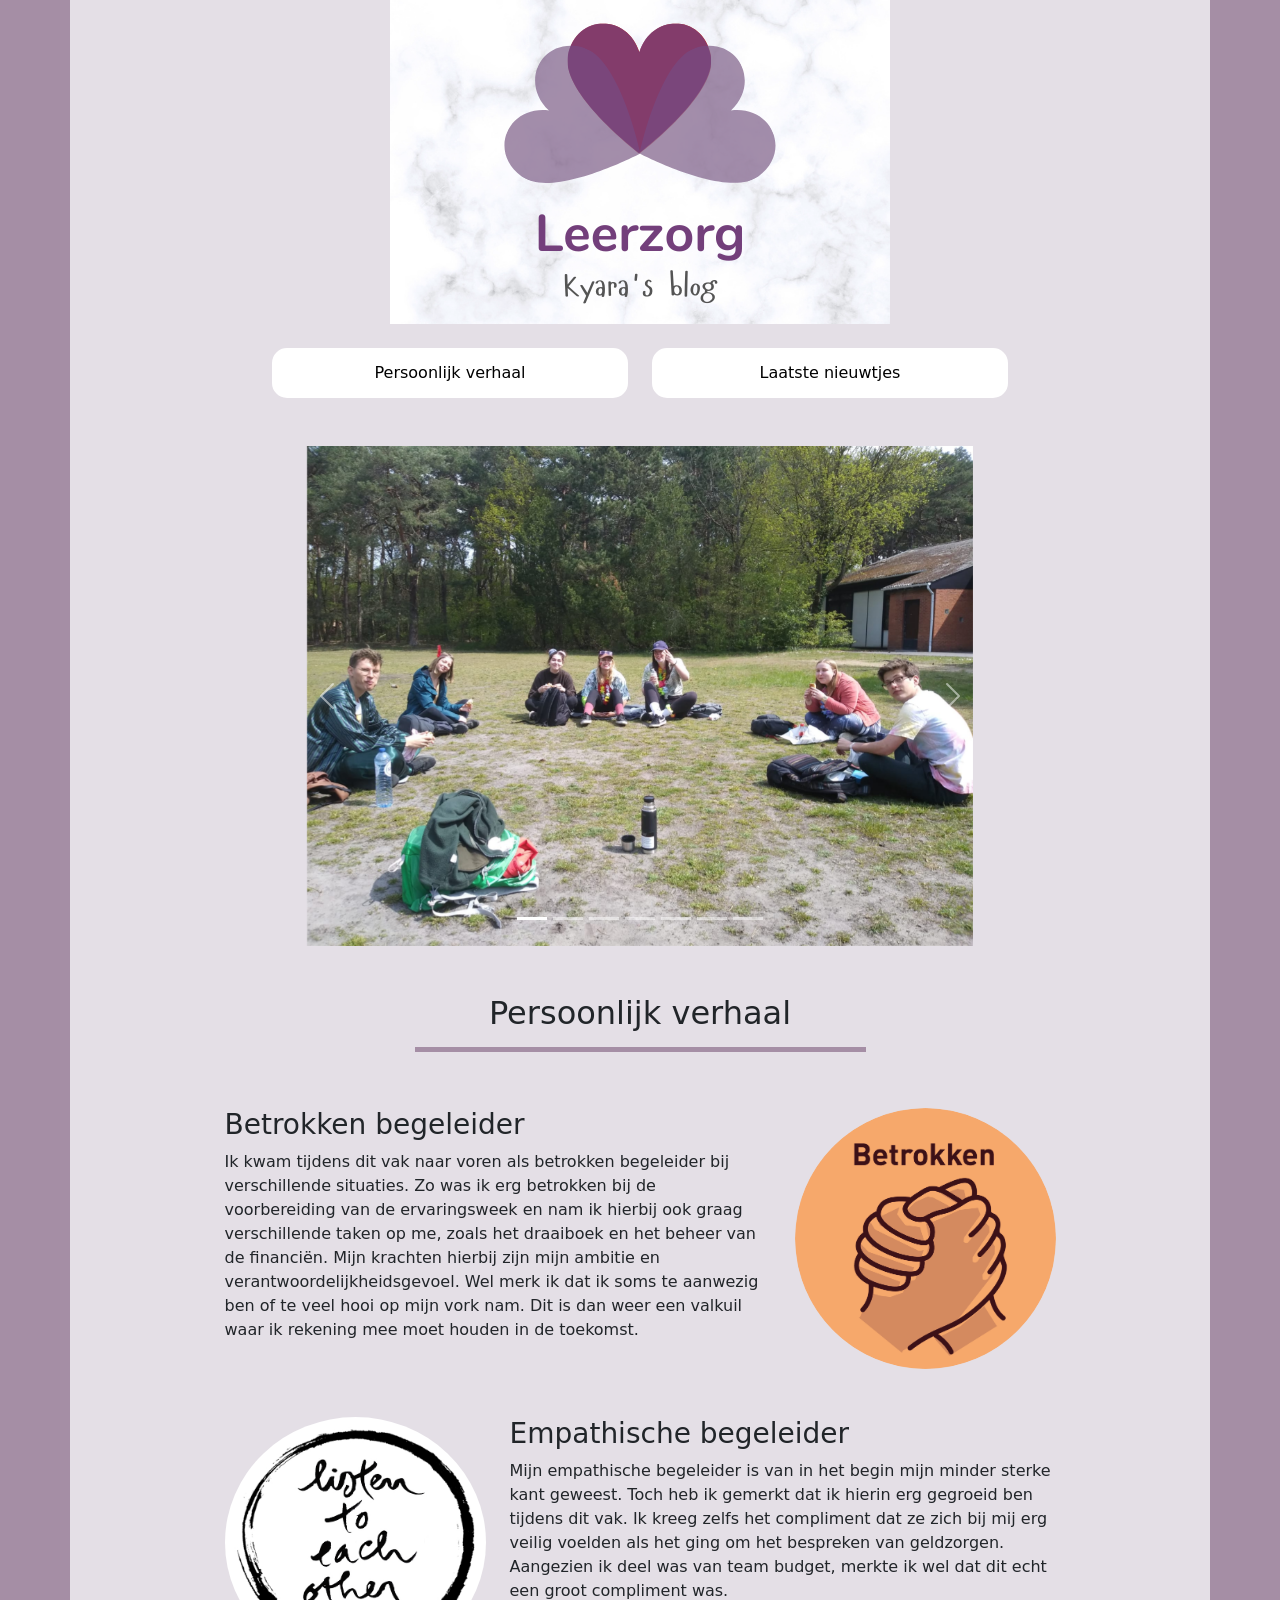
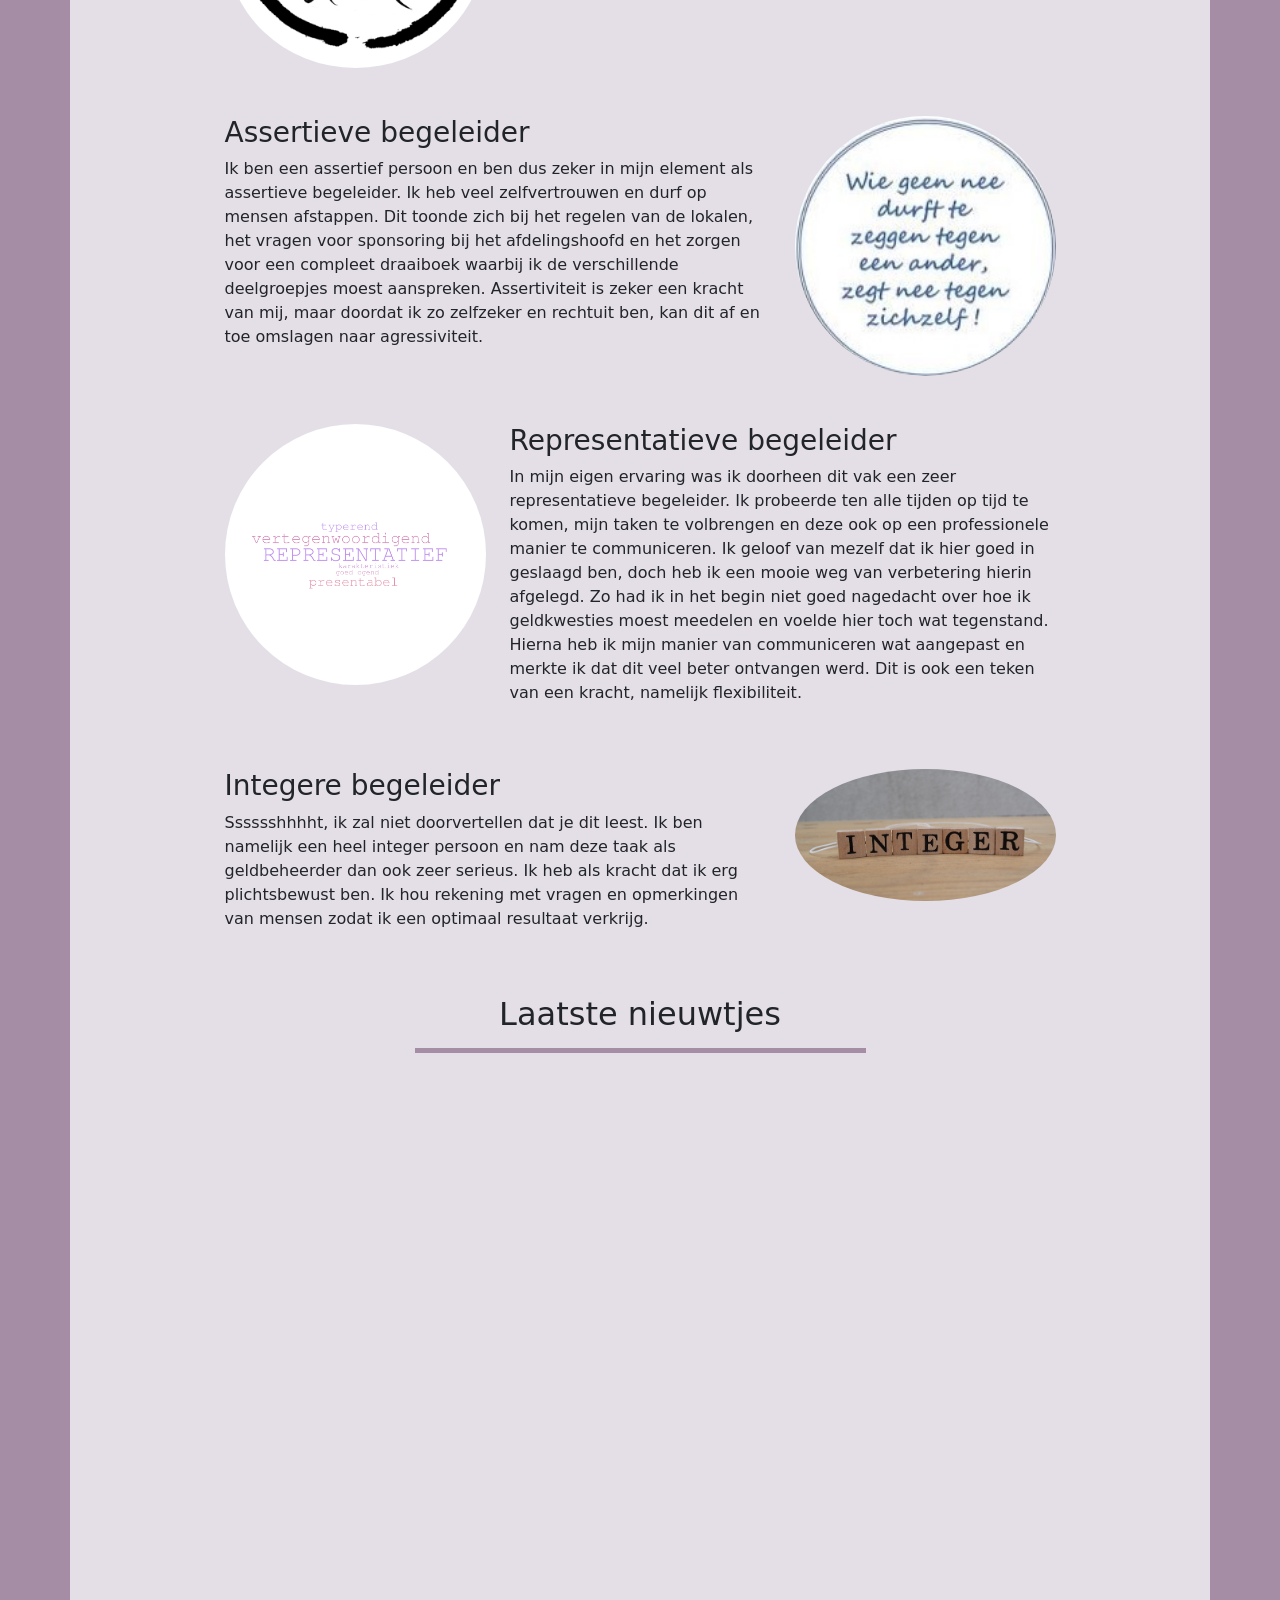
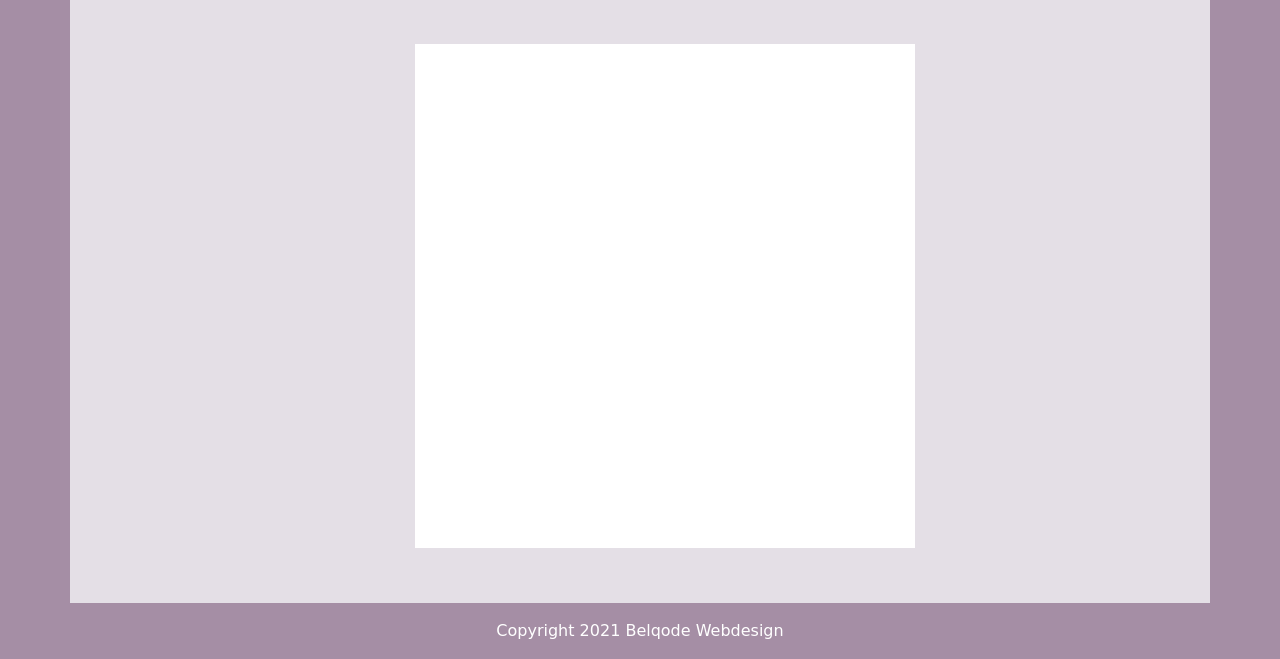
<file: index.html>
<!DOCTYPE html>
<html lang="en">
<head>
	<meta charset="UTF-8">
	<meta http-equiv="X-UA-Compatible" content="IE=edge">
	<meta name="viewport" content="width=device-width, initial-scale=1.0">
	<title>Leerzorg</title>

	<link href="https://cdn.jsdelivr.net/npm/bootstrap@5.0.1/dist/css/bootstrap.min.css" rel="stylesheet" integrity="sha384-+0n0xVW2eSR5OomGNYDnhzAbDsOXxcvSN1TPprVMTNDbiYZCxYbOOl7+AMvyTG2x" crossorigin="anonymous">
	<link rel="stylesheet" href="app.css">

</head>

<body class="clean-body" style="margin: 0; padding: 0; -webkit-text-size-adjust: 100%; background-color: #A58EA5;">

	<div class="container" style="background-color: #e4dfe6;"">
		<div class="row justify-content-center mb-4">
			<div class="col-11 col-sm-10">
				<img class="mx-auto d-block img-fluid" src="img\header.png" alt="header">
			</div>
		</div>
		<div class="row justify-content-center mb-5">
			<div class="col-5 col-md-4">
				<a class="text-center a-btn mx-auto d-block" href="#persoonlijk">
					Persoonlijk verhaal
				</a>
			</div>
			<div class="col-5 col-md-4">
				<a class="text-center a-btn mx-auto d-block" href="#nieuwtjes">
					Laatste nieuwtjes
				</a>
			</div>
		</div>
		<div class="row justify-content-center mb-5">
			<div class="col-10 col-md-8">
				<div id="carouselExampleIndicators" class="carousel slide" data-bs-ride="carousel">
					<div class="carousel-indicators">
						<button type="button" data-bs-target="#carouselExampleIndicators" data-bs-slide-to="0" class="active" aria-current="true" aria-label="Slide 1"></button>
						<button type="button" data-bs-target="#carouselExampleIndicators" data-bs-slide-to="1" aria-label="Slide 2"></button>
						<button type="button" data-bs-target="#carouselExampleIndicators" data-bs-slide-to="2" aria-label="Slide 3"></button>
						<button type="button" data-bs-target="#carouselExampleIndicators" data-bs-slide-to="3" aria-label="Slide 4"></button>
						<button type="button" data-bs-target="#carouselExampleIndicators" data-bs-slide-to="4" aria-label="Slide 5"></button>
						<button type="button" data-bs-target="#carouselExampleIndicators" data-bs-slide-to="5" aria-label="Slide 6"></button>
						<button type="button" data-bs-target="#carouselExampleIndicators" data-bs-slide-to="6" aria-label="Slide 7"></button>
					</div>
					<div class="carousel-inner">
						<div class="carousel-item active">
							<img src="img\image2.jpeg" class="mx-auto d-block img-fluid" style="height: 500px; width:auto;" alt="image2.jpeg">
						</div>
						<div class="carousel-item">
							<img src="img\image3.jpeg" class="mx-auto d-block img-fluid" style="height: 500px; width:auto;" alt="image3.jpeg">
						</div>
						<div class="carousel-item">
							<img src="img\image4.jpeg" class="mx-auto d-block img-fluid" style="height: 500px; width:auto;" alt="image4.jpeg">
						</div>
						<div class="carousel-item">
							<img src="img\image5.jpeg" class="mx-auto d-block img-fluid" style="height: 500px; width:auto;" alt="image5.jpeg">
						</div>
						<div class="carousel-item">
							<img src="img\image7.jpeg" class="mx-auto d-block img-fluid" style="height: 500px; width:auto;" alt="image7.jpeg">
						</div>
						<div class="carousel-item">
							<img src="img\image8.jpeg" class="mx-auto d-block img-fluid" style="height: 500px; width:auto;" alt="image8.jpeg">
						</div>
						<div class="carousel-item">
							<img src="img\image9.jpeg" class="mx-auto d-block img-fluid" style="height: 500px; width:auto;" alt="image9.jpeg">
						</div>
						
					</div>
					<button class="carousel-control-prev" type="button" data-bs-target="#carouselExampleIndicators" data-bs-slide="prev">
						<span class="carousel-control-prev-icon" aria-hidden="true"></span>
						<span class="visually-hidden">Previous</span>
					</button>
					<button class="carousel-control-next" type="button" data-bs-target="#carouselExampleIndicators" data-bs-slide="next">
						<span class="carousel-control-next-icon" aria-hidden="true"></span>
						<span class="visually-hidden">Next</span>
					</button>
				</div>
			</div>
		</div>

		<div class="row justify-content-center mb-5" id="persoonlijk">
			<div class="col-8 col-md-5">
				<h2 class="text-center border-leerzorg">Persoonlijk verhaal</h2>
			</div>
		</div>

		<div class="row justify-content-center mb-5">
			<div class="col-9 col-md-6">
				<h3>Betrokken begeleider</h3>
				<p>
					Ik kwam tijdens dit vak naar voren als betrokken begeleider bij verschillende situaties. 
					Zo was ik erg betrokken bij de voorbereiding van de ervaringsweek en nam ik hierbij ook graag verschillende taken op me, zoals het draaiboek en het beheer van de financiën. 
					Mijn krachten hierbij zijn mijn ambitie en verantwoordelijkheidsgevoel. 
					Wel merk ik dat ik soms te aanwezig ben of te veel hooi op mijn vork nam. 
					Dit is dan weer een valkuil waar ik rekening mee moet houden in de toekomst. 
				</p>
			</div>
			<div class="col-10 col-md-3">
				<img class="img-fluid rounded-circle" src="img\DB_vriendenicoon_betrokken.png" alt="">
			</div>
		</div>

		<div class="row justify-content-center mb-5">
			<div class="col-10 col-md-3 d-none d-md-block">
				<img class="img-fluid rounded-circle" src="img\TNH-kalligr-listen_to_each_other-kopie.jpg" alt="">
			</div>
			<div class="col-9 col-md-6">
				<h3>Empathische begeleider</h3>
				<p>
					Mijn empathische begeleider is van in het begin mijn minder sterke kant geweest. 
					Toch heb ik gemerkt dat ik hierin erg gegroeid ben tijdens dit vak. 
					Ik kreeg zelfs het compliment dat ze zich bij mij erg veilig voelden als het ging om het bespreken van geldzorgen. 
					Aangezien ik deel was van team budget, merkte ik wel dat dit echt een groot compliment was. 
				</p>
			</div>
			<div class="col-10 col-md-3 d-md-none">
				<img class="img-fluid rounded-circle" src="img\TNH-kalligr-listen_to_each_other-kopie.jpg" alt="">
			</div>
		</div>

		<div class="row justify-content-center mb-5">
			<div class="col-9 col-md-6">
				<h3>Assertieve begeleider</h3>
				<p>
					Ik ben een assertief persoon en ben dus zeker in mijn element als assertieve begeleider. 
					Ik heb veel zelfvertrouwen en durf op mensen afstappen. 
					Dit toonde zich bij het regelen van de lokalen, het vragen voor sponsoring bij het afdelingshoofd en het zorgen voor een compleet draaiboek waarbij ik de verschillende deelgroepjes moest aanspreken. 
					Assertiviteit is zeker een kracht van mij, maar doordat ik zo zelfzeker en rechtuit ben, kan dit af en toe omslagen naar agressiviteit. 
				</p>
			</div>
			<div class="col-10 col-md-3">
				<img class="img-fluid rounded-circle" style="width: 100%; height: auto;" src="img\Tegeltje-Grenzen.jpg" alt="">
			</div>
		</div>

		<div class="row justify-content-center mb-5">
			<div class="col-10 col-md-3 d-none d-md-block">
				<img class="img-fluid rounded-circle" src="img\representatief.png" alt="">
			</div>
			<div class="col-9 col-md-6">
				<h3>Representatieve begeleider</h3>
				<p>
					In mijn eigen ervaring was ik doorheen dit vak een zeer representatieve begeleider. 
					Ik probeerde ten alle tijden op tijd te komen, mijn taken te volbrengen en deze ook op een professionele manier te communiceren. 
					Ik geloof van mezelf dat ik hier goed in geslaagd ben, doch heb ik een mooie weg van verbetering hierin afgelegd. 
					Zo had ik in het begin niet goed nagedacht over hoe ik geldkwesties moest meedelen en voelde hier toch wat tegenstand. 
					Hierna heb ik mijn manier van communiceren wat aangepast en merkte ik dat dit veel beter ontvangen werd. 
					Dit is ook een teken van een kracht, namelijk flexibiliteit.  
				</p>
			</div>
			<div class="col-10 col-md-3 d-md-none">
				<img class="img-fluid rounded-circle" src="img\representatief.png" alt="">
			</div>
		</div>

		<div class="row justify-content-center mb-5">
			<div class="col-9 col-md-6">
				<h3>Integere begeleider</h3>
				<p>
					Sssssshhhht, ik zal niet doorvertellen dat je dit leest. 
					Ik ben namelijk een heel integer persoon en nam deze taak als geldbeheerder dan ook zeer serieus. 
					Ik heb als kracht dat ik erg plichtsbewust ben. 
					Ik hou rekening met vragen en opmerkingen van mensen zodat ik een optimaal resultaat verkrijg. 
				</p>
			</div>
			<div class="col-10 col-md-3">
				<img class="img-fluid rounded-circle" src="img\integerheader.png" alt="">
			</div>
		</div>


		<div class="row justify-content-center mb-5" id="nieuwtjes">
			<div class="col-8 col-md-5">
				<h2 class="text-center border-leerzorg">Laatste nieuwtjes</h2>
			</div>
		</div>
		<div class="row justify-content-center mb-5">
			<div class="col-8 col-md-5">
				<iframe 
					src="https://cdn.flipsnack.com/widget/v2/widget.html?hash=vpiwcj14ot" 
					width="100%" 
					height="480" 
					seamless="seamless" 
					scrolling="no" 
					frameBorder="0" 
					allowFullScreen>
				</iframe>
			</div>
		</div>
		<div class="row justify-content-center mb-5">
			<div class="col-8 col-md-5">
				<iframe 
					class="bg-white"
					src="https://www.facebook.com/plugins/post.php?href=https%3A%2F%2Fwww.facebook.com%2FPleegzorgLimburg%2Fposts%2F10157493683721065&show_text=true&width=500" 
					width="500" 
					height="504" 
					style="border:none;overflow:hidden" 
					scrolling="no" 
					frameborder="0" 
					allowfullscreen="true" 
					allow="autoplay; clipboard-write; encrypted-media; picture-in-picture; web-share">
				</iframe>
			</div>
		</div>
		<div class="row" style="background-color: #A58EA5;">
			<div class="col">
				<a target="_blank" class="my-3 mx-auto d-block text-center text-white text-decoration-none bold" href="https://www.facebook.com/BelQode-Webdesign-110016797307341">Copyright 2021 Belqode Webdesign</a>
			</div>
		</div>
	</div>

	<script src="https://cdn.jsdelivr.net/npm/@popperjs/core@2.9.2/dist/umd/popper.min.js" integrity="sha384-IQsoLXl5PILFhosVNubq5LC7Qb9DXgDA9i+tQ8Zj3iwWAwPtgFTxbJ8NT4GN1R8p" crossorigin="anonymous"></script>
    <script src="https://cdn.jsdelivr.net/npm/bootstrap@5.0.1/dist/js/bootstrap.min.js" integrity="sha384-Atwg2Pkwv9vp0ygtn1JAojH0nYbwNJLPhwyoVbhoPwBhjQPR5VtM2+xf0Uwh9KtT" crossorigin="anonymous"></script>
    
</body>
</html>
</file>
<file: app.css>
.a-btn{
    text-align: center;
    border: white 3px solid;
    border-radius: 15px;
    background-color: rgb(255, 255, 255);
    color: black;
    padding: 10px 30px 10px 30px;
    text-decoration: none;
}

.a-btn:hover{
    border-color: #A58EA5;
    color: white;
    background-color: #E4DFE6;
    font-weight: bold;
}

.b-red{ 
    border: red 1px solid;
}

.border-leerzorg{
    border-bottom: solid 5px #A58EA5;
    padding-bottom: 15px;
}
</file>
